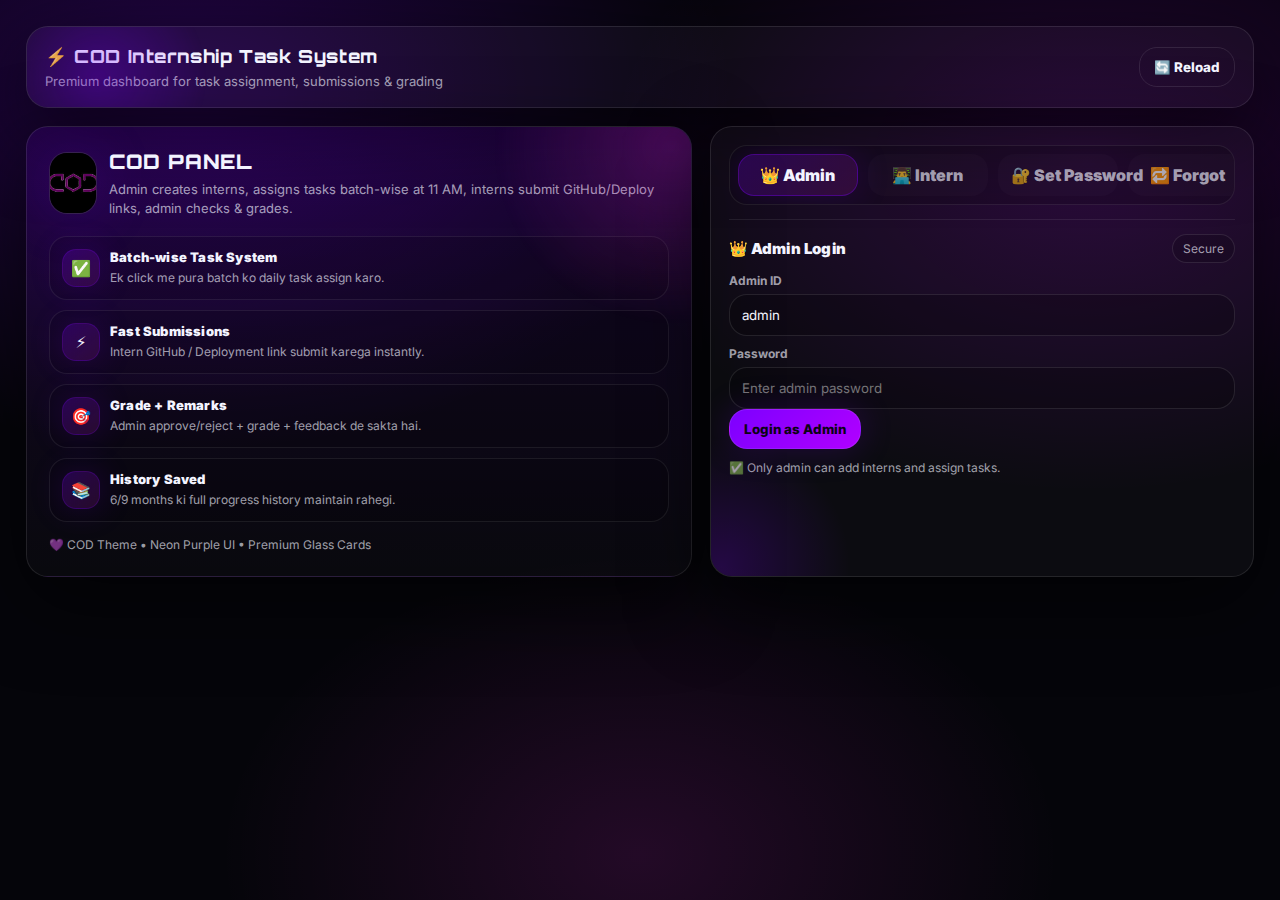
<file: index.html>
<!DOCTYPE html>
<html>
<head>
  <meta charset="UTF-8" />
  <title>COD Internship System - Login</title>
  <link rel="stylesheet" href="style.css" />

  <style>
    /* ✅ Extra Premium Login Layout (Only for index page) */
    .loginGrid{
      display:grid;
      grid-template-columns: 1.1fr 0.9fr;
      gap:18px;
      margin-top:18px;
    }

    .heroCard{
      border:1px solid rgba(255,255,255,0.10);
      border-radius: var(--radius);
      background: linear-gradient(180deg, rgba(124,0,255,0.12), rgba(255,255,255,0.02));
      box-shadow: var(--shadow);
      padding:22px;
      overflow:hidden;
      position:relative;
    }

    .heroCard::after{
      content:"";
      position:absolute;
      right:-160px;top:-160px;
      width:360px;height:360px;
      background: radial-gradient(circle, rgba(255,45,247,0.20), transparent 70%);
      filter: blur(2px);
      pointer-events:none;
    }

    .heroTop{
      display:flex;
      align-items:center;
      gap:12px;
    }

    .heroLogo{
      width:62px;height:62px;
      border-radius:18px;
      border:1px solid rgba(255,255,255,0.12);
      background: rgba(0,0,0,0.18);
      overflow:hidden;
      box-shadow: 0 0 60px rgba(124,0,255,0.20);
      display:flex;
      align-items:center;
      justify-content:center;
    }
    .heroLogo img{
      width:100%;
      height:100%;
      object-fit:cover;
    }

    .heroTitle h1{
      font-family: Orbitron, Inter, Arial;
      font-size:20px;
      letter-spacing:0.8px;
      font-weight:900;
    }
    .heroTitle p{
      color: var(--muted);
      margin-top:6px;
      font-size:13px;
      line-height:1.45;
    }

    .featureList{
      margin-top:18px;
      display:grid;
      gap:10px;
    }

    .featureItem{
      display:flex;
      gap:10px;
      padding:12px 12px;
      border-radius:18px;
      border:1px solid rgba(255,255,255,0.08);
      background: rgba(0,0,0,0.14);
    }

    .iconDot{
      width:38px;height:38px;
      border-radius:14px;
      border:1px solid rgba(124,0,255,0.22);
      background: linear-gradient(135deg, rgba(124,0,255,0.25), rgba(255,45,247,0.12));
      display:flex;
      align-items:center;
      justify-content:center;
      font-weight:900;
      box-shadow: 0 0 35px rgba(124,0,255,0.18);
    }

    .featureItem b{
      display:block;
      font-size:13px;
      font-weight:900;
      letter-spacing:0.2px;
    }
    .featureItem span{
      display:block;
      color:var(--muted);
      font-size:12px;
      margin-top:4px;
      line-height:1.45;
    }

    .loginCard{
      border:1px solid rgba(255,255,255,0.10);
      border-radius: var(--radius);
      background: rgba(255,255,255,0.03);
      box-shadow: var(--shadow);
      padding:18px;
      overflow:hidden;
      position:relative;
    }

    .loginCard::before{
      content:"";
      position:absolute;
      left:-120px;bottom:-120px;
      width:260px;height:260px;
      background: radial-gradient(circle, rgba(124,0,255,0.22), transparent 70%);
      pointer-events:none;
    }

    .tabRow{
      display:flex;
      gap:10px;
      padding:8px;
      border-radius:18px;
      border:1px solid rgba(255,255,255,0.08);
      background: rgba(0,0,0,0.16);
      overflow:auto;
    }
    .tabBtn{
      flex:1;
      min-width:120px;
      padding:10px 12px;
      border-radius:16px;
      cursor:pointer;
      border:1px solid transparent;
      background: rgba(255,255,255,0.02);
      color: var(--muted);
      font-weight:900;
      transition:0.2s;
      text-align:center;
      white-space:nowrap;
    }
    .tabBtn.active{
      color: var(--text);
      border-color: rgba(124,0,255,0.35);
      background: linear-gradient(135deg, rgba(124,0,255,0.25), rgba(255,45,247,0.12));
      box-shadow: 0 0 35px rgba(124,0,255,0.15);
    }

    .tabPanel{
      display:none;
      margin-top:14px;
      padding-top:14px;
      border-top:1px solid rgba(255,255,255,0.08);
    }
    .tabPanel.show{display:block;}

    .formTitle{
      display:flex;
      align-items:center;
      justify-content:space-between;
      gap:10px;
      margin-bottom:10px;
    }
    .formTitle h2{
      font-size:15px;
      font-weight:900;
      letter-spacing:0.2px;
    }
    .formTitle span{
      font-size:12px;
      color:var(--muted);
      border:1px solid rgba(255,255,255,0.10);
      background: rgba(0,0,0,0.14);
      padding:6px 10px;
      border-radius:999px;
    }

    @media(max-width: 1000px){
      .loginGrid{grid-template-columns:1fr;}
    }
  </style>
</head>

<body>
  <div class="container">

    <!-- Topbar -->
    <div class="topbar">
      <div class="titleWrap">
        <h1>⚡ COD Internship Task System</h1>
        <p>Premium dashboard for task assignment, submissions & grading</p>
      </div>

      <div class="actions">
        <button class="btn ghost" onclick="window.location.reload()">🔄 Reload</button>
      </div>
    </div>

    <!-- Premium Login Grid -->
    <div class="loginGrid">

      <!-- Left: Brand / Features -->
      <section class="heroCard">
        <div class="heroTop">
          <div class="heroLogo">
            <img src="logo.png" alt="COD Logo">
          </div>
          <div class="heroTitle">
            <h1>COD PANEL</h1>
            <p>
              Admin creates interns, assigns tasks batch-wise at 11 AM,
              interns submit GitHub/Deploy links, admin checks & grades.
            </p>
          </div>
        </div>

        <div class="featureList">
          <div class="featureItem">
            <div class="iconDot">✅</div>
            <div>
              <b>Batch-wise Task System</b>
              <span>Ek click me pura batch ko daily task assign karo.</span>
            </div>
          </div>

          <div class="featureItem">
            <div class="iconDot">⚡</div>
            <div>
              <b>Fast Submissions</b>
              <span>Intern GitHub / Deployment link submit karega instantly.</span>
            </div>
          </div>

          <div class="featureItem">
            <div class="iconDot">🎯</div>
            <div>
              <b>Grade + Remarks</b>
              <span>Admin approve/reject + grade + feedback de sakta hai.</span>
            </div>
          </div>

          <div class="featureItem">
            <div class="iconDot">📚</div>
            <div>
              <b>History Saved</b>
              <span>6/9 months ki full progress history maintain rahegi.</span>
            </div>
          </div>
        </div>

        <div class="small" style="margin-top:14px;">
          💜 COD Theme • Neon Purple UI • Premium Glass Cards
        </div>
      </section>

      <!-- Right: Tabbed Login -->
      <section class="loginCard">

        <!-- Tabs -->
        <div class="tabRow">
          <div class="tabBtn active" onclick="openTab('adminTab')">👑 Admin</div>
          <div class="tabBtn" onclick="openTab('internTab')">👨‍💻 Intern</div>
          <div class="tabBtn" onclick="openTab('passTab')">🔐 Set Password</div>
          <div class="tabBtn" onclick="openTab('forgotTab')">🔁 Forgot</div>
        </div>

        <!-- Admin Tab -->
        <div id="adminTab" class="tabPanel show">
          <div class="formTitle">
            <h2>👑 Admin Login</h2>
            <span>Secure</span>
          </div>

          <label>Admin ID</label>
          <input id="adminId" placeholder="admin" value="admin" />

          <label>Password</label>
          <input id="adminPass" type="password" placeholder="Enter admin password" />

          <button class="btn primary" onclick="adminLogin()">Login as Admin</button>

          <div class="small">
            ✅ Only admin can add interns and assign tasks.
          </div>
        </div>

        <!-- Intern Tab -->
        <div id="internTab" class="tabPanel">
          <div class="formTitle">
            <h2>👨‍💻 Intern Login</h2>
            <span>Task Submit</span>
          </div>

          <label>Intern ID</label>
          <input id="internId" placeholder="INT0001" />

          <label>Password</label>
          <input id="internPass" type="password" placeholder="Enter password" />

          <button class="btn primary" onclick="internLogin()">Login as Intern</button>

          <div class="small">
            ✅ First time? Password set karna padega.
          </div>
        </div>

        <!-- Set Password Tab -->
        <div id="passTab" class="tabPanel">
          <div class="formTitle">
            <h2>🔐 Set Password</h2>
            <span>1 Time</span>
          </div>

          <label>Intern ID</label>
          <input id="setInternId" placeholder="INT0001" />

          <label>New Password</label>
          <input id="newPass" type="password" placeholder="Create a strong password" />

          <button class="btn" onclick="setPassword()">Set Password</button>

          <div class="small">
            ⚠️ Password ek hi baar set hoga. Dobara set nahi kar paoge.
          </div>
        </div>

        <!-- Forgot Password Tab -->
        <div id="forgotTab" class="tabPanel">
  <div class="formTitle">
    <h2>🔁 Forgot Password</h2>
    <span>OTP 5 min</span>
  </div>

  <label>Intern ID</label>
  <input id="fpInternId" placeholder="INT0001" />

  <button class="btn primary" onclick="requestOTP()">Send OTP</button>

  <div class="small" id="otpTimerText" style="margin-top:10px;"></div>

  <label style="margin-top:12px;">Enter OTP</label>
  <input id="fpOtp" placeholder="6-digit OTP" />

  <label>New Password</label>
  <input id="fpNewPass" type="password" placeholder="New password" />

  <button class="btn" onclick="verifyOTPReset()">Verify OTP & Reset</button>
</div>

 


      </section>
    </div>
  </div>

  <!-- Loader + Toast -->
  <div id="loaderOverlay" class="loaderOverlay">
    <div class="loaderCard">
      <div class="spinner"></div>
      <div id="loaderText">Loading...</div>
    </div>
  </div>
  <div id="toast" class="toast"></div>

  <script src="app.js"></script>

  <script>
    function openTab(tabId){
      // buttons active
      document.querySelectorAll(".tabBtn").forEach(b=>b.classList.remove("active"));
      const btns = document.querySelectorAll(".tabBtn");
      if(tabId==="adminTab") btns[0].classList.add("active");
      if(tabId==="internTab") btns[1].classList.add("active");
      if(tabId==="passTab") btns[2].classList.add("active");

      // panels show/hide
      document.querySelectorAll(".tabPanel").forEach(p=>p.classList.remove("show"));
      document.getElementById(tabId).classList.add("show");
    }

    async function adminLogin(){
      showLoader(true,"Checking Admin...");
      const adminId = document.getElementById("adminId").value.trim();
      const adminPass = document.getElementById("adminPass").value.trim();

      const data = await apiPOST({action:"adminLogin", adminId, adminPass});
      showLoader(false);

      if(data.success){
        saveSession("admin", {adminId, adminPass});
        toast("Admin Login ✅","success");
        setTimeout(()=> window.location.href="admin.html", 600);
      }else{
        toast(data.message,"error");
      }
    }

    async function internLogin(){
      showLoader(true,"Checking Intern...");
      const internId = document.getElementById("internId").value.trim();
      const password = document.getElementById("internPass").value.trim();

      const data = await apiPOST({action:"internLogin", internId, password});
      showLoader(false);

      if(data.success){
        saveSession("intern", data.intern);
        toast("Intern Login ✅","success");
        setTimeout(()=> window.location.href="intern.html", 600);
      }else{
        toast(data.message,"error");
      }
    }

    async function setPassword(){
      showLoader(true,"Setting Password...");
      const internId = document.getElementById("setInternId").value.trim();
      const newPassword = document.getElementById("newPass").value.trim();

      const data = await apiPOST({action:"internSetPassword", internId, newPassword});
      showLoader(false);

      if(data.success){
        toast("Password Set ✅ Now login","success");
        openTab("internTab");
      }else{
        toast(data.message,"error");
      }
    }


    let OTP_TIMER = null;
let OTP_SECONDS = 0;

function startOtpCountdown(minutes){
  OTP_SECONDS = minutes * 60;
  const el = document.getElementById("otpTimerText");

  if(OTP_TIMER) clearInterval(OTP_TIMER);

  OTP_TIMER = setInterval(()=>{
    const m = Math.floor(OTP_SECONDS / 60);
    const s = OTP_SECONDS % 60;

    el.innerHTML = `⏳ OTP valid: <b>${m}:${String(s).padStart(2,'0')}</b>`;

    OTP_SECONDS--;
    if(OTP_SECONDS < 0){
      clearInterval(OTP_TIMER);
      el.innerHTML = `❌ OTP expired. Please resend OTP.`;
    }
  },1000);
}

async function requestOTP(){
  const internId = document.getElementById("fpInternId").value.trim();
  if(!internId){ toast("InternID required ❌","error"); return; }

  showLoader(true,"Sending OTP...");
  const data = await apiGET({action:"requestPasswordOTPGET", internId});

  showLoader(false);

  if(data.success){
    toast("OTP Sent ✅","success");
    startOtpCountdown(data.validMinutes || 5);
  }else{
    toast(data.message,"error");
  }
}

async function verifyOTPReset(){
  const internId = document.getElementById("fpInternId").value.trim();
  const otp = document.getElementById("fpOtp").value.trim();
  const newPassword = document.getElementById("fpNewPass").value.trim();

  if(!internId || !otp || !newPassword){
    toast("Fill all fields ❌","error"); return;
  }

  showLoader(true,"Verifying OTP...");
const data = await apiGET({
  action:"verifyOTPAndResetGET",
  internId,
  otp,
  newPassword
});
  showLoader(false);

  if(data.success){
    toast("Password Reset ✅ Now login","success");
    openTab("internTab");
  }else{
    toast(data.message,"error");
  }
}

(function autoOpenSetPass(){
  const hash = window.location.hash || "";
  if(hash.startsWith("#setpass")){
    const params = new URLSearchParams(hash.split("?")[1] || "");
    const internId = params.get("internId");
    if(internId){
      document.getElementById("setInternId").value = internId;
      openTab("passTab");
      toast("Set your password ✅","success");
    }
  }
})();


  </script>
</body>
</html>
</file>
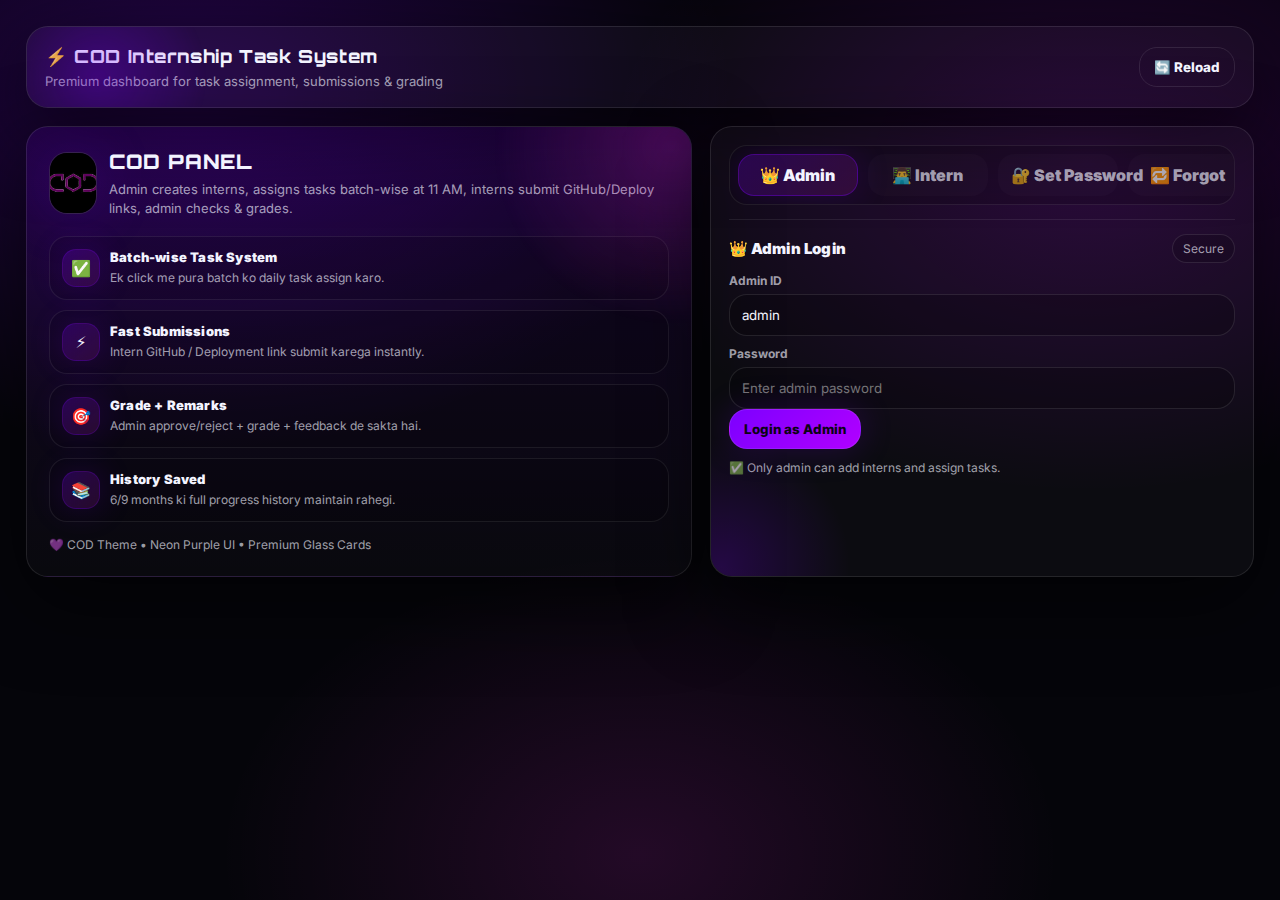
<file: admin.html>
<!DOCTYPE html>
<html>
<head>
  <meta charset="UTF-8" />
  <title>Admin Panel</title>
  <link rel="stylesheet" href="style.css" />

  <style>
    /* ✅ Section Switch */
    .pageSection{ display:none; }
    .pageSection.active{ display:block; }

    /* ✅ small top heading inside each page */
    .pageTop{
      display:flex;
      justify-content:space-between;
      align-items:center;
      gap:12px;
      margin-bottom:14px;
    }
    .pageTop h2{
      font-size:16px;
      font-weight:900;
      letter-spacing:0.4px;
    }
    .pageTop p{
      color:var(--muted);
      font-size:12px;
      margin-top:6px;
      line-height:1.4;
    }

    /* ✅ 3 dot button */
    .dotBtn{
      padding:8px 12px;
      border-radius:14px;
      font-weight:900;
      border:1px solid rgba(255,255,255,0.10);
      background: rgba(255,255,255,0.03);
      color: var(--text);
      cursor:pointer;
    }
    .dotBtn:hover{
      background: rgba(255,255,255,0.06);
      box-shadow: 0 0 25px rgba(124,0,255,0.12);
      transform: translateY(-1px);
      transition:0.2s;
    }

    /* ✅ Modal */
    .modalOverlay{
      position:fixed;
      inset:0;
      background: rgba(0,0,0,0.65);
      display:none;
      align-items:center;
      justify-content:center;
      z-index:9999;
      padding:16px;
    }
    .modalOverlay.show{ display:flex; }
    .modalCard{
      width:min(1150px, 96vw);
      max-height: 90vh;
      overflow:auto;
      border-radius: 22px;
      border:1px solid rgba(124,0,255,0.25);
      background: rgba(10,8,18,0.96);
      box-shadow: var(--shadow);
      padding:16px;
    }
  </style>
</head>

<body>
  <div class="container">
    <div class="appShell">

      <!-- ✅ SIDEBAR -->
      <aside class="sidebar">

        <div class="sideTop">
          <div class="brandBox">
            <div class="brandLogo">
              <img src="logo.png" alt="COD Logo">
            </div>
            <div class="brandText">
              <h3>COD PANEL</h3>
              <p>Admin Control</p>
            </div>
          </div>

          <div class="rolePill" id="adminPill">Admin</div>
        </div>

        <!-- ✅ MENU -->
        <div class="nav" id="adminNav">
          <a class="active" href="javascript:void(0)" onclick="switchPage('studentsPage', this)">👨‍🎓 Students</a>
          <a href="javascript:void(0)" onclick="switchPage('batchPage', this)">🧩 Batch + Intern Create</a>
          <a href="javascript:void(0)" onclick="switchPage('assignPage', this)">📌 Assign Task</a>
          <a href="javascript:void(0)" onclick="switchPage('subsPage', this)">✅ Submissions</a>
          <a href="javascript:void(0)" onclick="switchPage('incompletePage', this)">⚠️ Incomplete</a>

        </div>

        <div class="sideFooter">
          ✅ Max 20 interns per batch<br/>
          ✅ Batch + Individual task<br/>
          ✅ Grade + remarks<br/>
          ✅ Full tracking
        </div>

      </aside>

      <!-- ✅ MAIN -->
      <main class="main">

        <!-- ✅ TOPBAR (Always visible) -->
        <div class="topbar">
          <div class="titleWrap">
            <h1>👑 Admin Dashboard</h1>
            <p>Single Page Panel • Switch sections from left sidebar</p>
          </div>

          <div class="actions">
            <button class="btn ghost" onclick="init()">🔄 Refresh</button>
            <button class="btn danger" onclick="logout()">Logout</button>
          </div>
        </div>

        <!-- ✅ PAGE 1: STUDENTS -->
        <section class="card pageSection active" id="studentsPage">
          <div class="pageTop">
            <div>
              <h2>👨‍🎓 All Students List</h2>
              <p>Batch-wise filter + A-Z sorting + 3 dot details view</p>
            </div>

            <div style="display:flex;gap:10px;flex-wrap:wrap;">
              <button class="btn" onclick="loadInterns()">Load</button>
            </div>
          </div>

          <div class="row2">
            <div>
              <label>Batch Filter</label>
              <select id="filterBatch"></select>
            </div>
            <div>
              <label>Sort</label>
              <select id="sortType">
                <option value="">Default</option>
                <option value="A-Z">A-Z</option>
              </select>
            </div>
          </div>

          <div class="tableWrap" style="margin-top:12px;">
            <table>
              <thead>
                <tr>
                  <th>InternID</th>
                  <th>Name</th>
                  <th>Email</th>
                  <th>Batch</th>
                  <th>Duration</th>
                  <th>Action</th>
                </tr>
              </thead>
              <tbody id="internTable"></tbody>
            </table>
          </div>

          <div class="small">✅ “⋮” click → full intern overview (history + submissions + streak)</div>
        </section>

        <!-- ✅ PAGE 2: BATCH + INTERN CREATE -->
        <section class="card pageSection" id="batchPage">
          <div class="pageTop">
            <div>
              <h2>🧩 Batch + Intern Create</h2>
              <p>Batch mandatory • 1 batch me max 20 interns</p>
            </div>
          </div>

          <div class="grid2">

            <!-- Create Batch -->
            <div class="card">
              <div class="cardHead">
                <div>
                  <h2>🧩 Create Batch</h2>
                  <span>Auto BatchID generate</span>
                </div>
              </div>

              <label>Batch Name</label>
              <input id="batchName" placeholder="BATCH-1 / JAN-2026" />

              <button class="btn primary" onclick="createBatch()">Create Batch</button>
              <div class="small" id="batchMsg"></div>
            </div>

            <!-- Create Intern -->
            <div class="card">
              <div class="cardHead">
                <div>
                  <h2>➕ Create Intern</h2>
                  <span>InternID auto-generate</span>
                </div>
              </div>

              <label>Name</label>
              <input id="inName" placeholder="Intern Name" />

              <label>Email</label>
              <input id="inEmail" placeholder="intern@gmail.com" />

              <label>Select Batch</label>
              <select id="inBatch"></select>

              <label>Duration</label>
              <select id="inDuration">
                <option>6 Months</option>
                <option>9 Months</option>
              </select>

              <button class="btn primary" onclick="createIntern()">Create Intern</button>
              <div class="small" id="createdInternText"></div>

              <div class="small">
                ✅ Intern ko bolo: Index page me password set kare.
              </div>
            </div>

          </div>
        </section>

        <!-- ✅ PAGE 3: ASSIGN TASK -->
        <section class="card pageSection" id="assignPage">
          <div class="pageTop">
            <div>
              <h2>📌 Assign Task</h2>
              <p>Option 1: Batch-wise • Option 2: Individual Task</p>
            </div>
          </div>

          <label>Date</label>
          <input id="taskDate" type="date" />

          <label>Task Title</label>
          <input id="taskTitle" placeholder="Day X: Task name" />

          <label>Description</label>
          <textarea id="taskDesc" placeholder="Write full task details..."></textarea>

          <div class="row2">

            <div>
              <label>Assign Batch-wise</label>
              <select id="assignBatch"></select>
              <button class="btn primary" onclick="assignBatchTask()">Assign Batch Task</button>
            </div>

            <div>
              <label>Assign Individual Intern</label>
              <input id="assignInternId" placeholder="INT0001" />
              <button class="btn" onclick="assignIndividualTask()">Assign Individual Task</button>
            </div>

          </div>

          <div class="small">
            ✅ Individual task assign hote hi intern side “Today’s Task” me show hoga.
          </div>
        </section>

        <!-- ✅ PAGE 4: SUBMISSIONS -->
        <section class="card pageSection" id="subsPage">
          <div class="pageTop">
            <div>
              <h2>✅ Submissions</h2>
              <p>Pending submissions check + grade assign</p>
            </div>

            <button class="btn" onclick="loadSubmissions()">🔄 Refresh</button>
          </div>

          <div class="tableWrap">
            <table>
              <thead>
                <tr>
                  <th>SubmissionID</th>
                  <th>TaskID</th>
                  <th>InternID</th>
                  <th>Link</th>
                  <th>Details</th>
                  <th>SubmittedAt</th>
                  <th>Grade</th>
                  <th>Remarks</th>
                  <th>Action</th>
                </tr>
              </thead>
              <tbody id="subsTable"></tbody>
            </table>
          </div>

          <div class="small">✅ Approve/Reject ke baad intern history update ho jayegi.</div>
        </section>

        <!-- ✅ PAGE: INCOMPLETE STUDENTS -->
<section class="card pageSection" id="incompletePage">
  <div class="pageTop">
    <div>
      <h2>⚠️ Incomplete Students</h2>
      <p>Jinhone aaj ka task submit nahi kiya</p>
    </div>
    <button class="btn" onclick="loadIncomplete()">🔄 Refresh</button>
  </div>

  <label>Date</label>
  <input id="incompleteDate" type="date" />

  <button class="btn primary" onclick="loadIncomplete()">Load Incomplete</button>

  <div class="tableWrap" style="margin-top:12px;">
    <table>
      <thead>
        <tr>
          <th>InternID</th>
          <th>Name</th>
          <th>Email</th>
          <th>Batch</th>
          <th>Pending</th>
          <th>Message</th>
        </tr>
      </thead>
      <tbody id="incompleteTable"></tbody>
    </table>
  </div>

  <div class="small">
    ✅ Message 48 hours me auto delete ho jayega.
  </div>
</section>


<!-- ✅ CHAT MODAL (Admin ↔ Intern) -->
<div id="chatModal" class="modalOverlay">
  <div class="modalCard">
    <div style="display:flex;justify-content:space-between;align-items:center;gap:10px;">
      <div>
        <div style="font-family:Orbitron,Inter;font-size:16px;font-weight:900;">💬 Chat</div>
        <div style="color:var(--muted);font-size:12px;margin-top:6px;" id="chatMeta">Loading...</div>
      </div>
      <div style="display:flex;gap:10px;flex-wrap:wrap;">
        <button class="btn" onclick="adminClearChat()">🧹 Clear Chat</button>
        <button class="btn danger" onclick="closeChat()">Close</button>
      </div>
    </div>

    <div class="tableWrap" style="margin-top:14px;">
      <table>
        <thead>
          <tr>
            <th>Sender</th>
            <th>Message</th>
            <th>Time</th>
          </tr>
        </thead>
        <tbody id="chatTable"></tbody>
      </table>
    </div>

    <label style="margin-top:12px;">Send Message</label>
    <input id="chatMsg" placeholder="Write message..." />
    <button class="btn primary" onclick="adminSendMsg()">Send</button>
  </div>
</div>



      </main>
    </div>
  </div>

  <!-- ✅ INTERN OVERVIEW MODAL -->
  <div id="internModal" class="modalOverlay">
    <div class="modalCard">
      <div style="display:flex;justify-content:space-between;align-items:center;gap:10px;">
        <div>
          <div style="font-family:Orbitron,Inter;font-size:16px;font-weight:900;">
            👨‍🎓 Intern Overview
          </div>
          <div style="color:var(--muted);font-size:12px;margin-top:6px;" id="modalMeta">
            Loading...
          </div>
        </div>

        <button class="btn danger" onclick="closeInternModal()">Close</button>
      </div>

      <div style="margin-top:14px;border-top:1px solid rgba(255,255,255,0.10);padding-top:14px;">
        <div class="kpis" style="grid-template-columns:repeat(4,1fr);">
          <div class="kpi"><b id="mStreak">0</b><small>Streak</small></div>
          <div class="kpi"><b id="mTotalSub">0</b><small>Total Submissions</small></div>
          <div class="kpi"><b id="mPending">0</b><small>Pending</small></div>
          <div class="kpi"><b id="mApproved">0</b><small>Approved</small></div>
        </div>

        <div style="margin-top:14px;" class="tableWrap">
          <table>
            <thead>
              <tr>
                <th>Date</th>
                <th>Task</th>
                <th>Status</th>
                <th>Grade</th>
                <th>Submission</th>
              </tr>
            </thead>
            <tbody id="modalHistory"></tbody>
          </table>
        </div>
      </div>

    </div>
  </div>

  <!-- Loader + Toast -->
  <div id="loaderOverlay" class="loaderOverlay">
    <div class="loaderCard">
      <div class="spinner"></div>
      <div id="loaderText">Loading...</div>
    </div>
  </div>
  <div id="toast" class="toast"></div>

  <script src="app.js"></script>

  <script>

const visitedAdminPages = {
  studentsPage: false,
  batchPage: false,
  assignPage: false,
  subsPage: false,
  incompletePage: false
};


    const admin = getSession("admin");
    if(!admin) window.location.href="index.html";

    // ✅ Default date
    document.getElementById("taskDate").value = new Date().toISOString().slice(0,10);

    // ✅ Switch Page Function
   async function switchPage(pageId, navEl){
  document.querySelectorAll(".pageSection").forEach(s=>s.classList.remove("active"));
  document.getElementById(pageId).classList.add("active");

  document.querySelectorAll("#adminNav a").forEach(a=>a.classList.remove("active"));
  navEl.classList.add("active");

  // ✅ FIRST VISIT = loader ON, next = silent
  const firstTime = !visitedAdminPages[pageId];
  visitedAdminPages[pageId] = true;

  // ✅ Load data based on section
  if(pageId === "studentsPage") await loadInterns(!firstTime);
  if(pageId === "subsPage") await loadSubmissions(!firstTime);
  if(pageId === "incompletePage") await loadIncomplete(!firstTime);

  // ✅ Batch page (optional)
  if(pageId === "batchPage") await loadBatches(!firstTime);

  // ✅ Assign page (optional - only batches reload)
  if(pageId === "assignPage") await loadBatches(!firstTime);
}


    // ✅ Init
    async function init(){
      await loadBatches();
      await loadInterns();
      await loadSubmissions();
    }

    async function loadBatches(silent=false){
      showLoader(true,"Loading Batches...", silent);
      const data = await apiGET({
        action:"getBatches",
        adminId: admin.adminId,
        adminPass: admin.adminPass
      });
      showLoader(false,"", silent);

      if(!data.success){ toast(data.message,"error"); return; }

      const list = data.batches || [];

      document.getElementById("filterBatch").innerHTML =
        `<option value="">All</option>` +
        list.map(b=>`<option value="${b.BatchID}">${b.BatchName} (${b.BatchID})</option>`).join("");

      document.getElementById("inBatch").innerHTML =
        list.map(b=>`<option value="${b.BatchID}">${b.BatchName} (${b.BatchID})</option>`).join("");

      document.getElementById("assignBatch").innerHTML =
        list.map(b=>`<option value="${b.BatchID}">${b.BatchName} (${b.BatchID})</option>`).join("");
    }

    async function createBatch(){
      showLoader(true,"Creating Batch...");
      const batchName = document.getElementById("batchName").value.trim();

      const data = await apiPOST({
        action:"adminCreateBatch",
        adminId: admin.adminId,
        adminPass: admin.adminPass,
        batchName
      });
      showLoader(false);

      if(data.success){
        toast("Batch Created ✅","success");
        document.getElementById("batchMsg").innerHTML = `✅ Created: <b>${data.batchName}</b> (${data.batchId})`;
        document.getElementById("batchName").value="";
        loadBatches();
      }else toast(data.message,"error");
    }

    async function createIntern(){
      showLoader(true,"Creating Intern...");
      const name = document.getElementById("inName").value.trim();
      const email = document.getElementById("inEmail").value.trim();
      const batchId = document.getElementById("inBatch").value;
      const duration = document.getElementById("inDuration").value;

      const data = await apiGET({
  action:"adminCreateInternGET",
  adminId: admin.adminId,
  adminPass: admin.adminPass,
  name, email, batchId, duration
});

      showLoader(false);

      if(data.success){
        toast("Intern Created ✅","success");
        document.getElementById("createdInternText").innerHTML =
          `✅ InternID: <b>${data.internId}</b> | Batch: <b>${data.batchName}</b>`;
        loadInterns();
      }else toast(data.message,"error");
    }



    async function assignBatchTask(){
      showLoader(true,"Assigning Batch Task...");
      const date = document.getElementById("taskDate").value;
      const batchId = document.getElementById("assignBatch").value;
      const title = document.getElementById("taskTitle").value.trim();
      const description = document.getElementById("taskDesc").value.trim();

      const data = await apiPOST({
        action:"adminAssignBatchTask",
        adminId: admin.adminId,
        adminPass: admin.adminPass,
        date, batchId, title, description
      });
      showLoader(false);

      if(data.success) toast("Batch Task Assigned ✅","success");
      else toast(data.message,"error");
    }

    async function assignIndividualTask(){
      showLoader(true,"Assigning Individual Task...");
      const date = document.getElementById("taskDate").value;
      const internId = document.getElementById("assignInternId").value.trim();
      const title = document.getElementById("taskTitle").value.trim();
      const description = document.getElementById("taskDesc").value.trim();

      const data = await apiPOST({
        action:"adminAssignIndividualTask",
        adminId: admin.adminId,
        adminPass: admin.adminPass,
        date, internId, title, description
      });
      showLoader(false);

      if(data.success) toast("Individual Task Assigned ✅","success");
      else toast(data.message,"error");
    }

    async function loadSubmissions(silent=false){
      showLoader(true,"Loading Submissions...", silent);
      const data = await apiGET({
        action:"getPendingSubmissions",
        adminId: admin.adminId,
        adminPass: admin.adminPass
      });
      showLoader(false,"", silent);
      if(!data.success){ toast(data.message,"error"); return; }

      const tb = document.getElementById("subsTable");
      tb.innerHTML = "";

      if((data.submissions||[]).length===0){
        tb.innerHTML = `<tr><td colspan="9">No pending submissions ✅</td></tr>`;
        return;
      }

      data.submissions.forEach(s=>{
        tb.innerHTML += `
          <tr>
            <td>${s.SubmissionID}</td>
            <td>${s.AssignedTaskID}</td>
            <td><b>${s.InternID}</b></td>
            <td><a href="${s.Link}" target="_blank" style="color:var(--p3);font-weight:900;">Open</a></td>
            <td>${s.Details || "-"}</td>
            <td>${s.SubmittedAt}</td>
            <td><input id="g_${s.SubmissionID}" placeholder="A / 10"/></td>
            <td><input id="r_${s.SubmissionID}" placeholder="remarks"/></td>
            <td style="display:flex;gap:8px;flex-wrap:wrap;">
              <button class="btn primary" onclick="grade('${s.SubmissionID}','Approved')">Approve</button>
              <button class="btn danger" onclick="grade('${s.SubmissionID}','Rejected')">Reject</button>
            </td>
          </tr>
        `;
      });
    }

    async function grade(submissionId, finalStatus){
      showLoader(true,"Saving Grade...");
      const grade = document.getElementById("g_"+submissionId).value.trim();
      const remarks = document.getElementById("r_"+submissionId).value.trim();

      const data = await apiPOST({
        action:"adminGradeSubmission",
        adminId: admin.adminId,
        adminPass: admin.adminPass,
        submissionId,
        finalStatus,
        grade,
        remarks
      });
      showLoader(false);

      if(data.success){
        toast("Graded ✅","success");
        loadSubmissions();
      }else toast(data.message,"error");
    }

    // ✅ Intern Overview Modal (Requires backend GET adminInternOverview)
    function closeInternModal(){
      document.getElementById("internModal").classList.remove("show");
    }

    async function openInternOverview(internId){
      document.getElementById("internModal").classList.add("show");
      document.getElementById("modalMeta").innerText = "Loading intern data...";
      document.getElementById("modalHistory").innerHTML = `<tr><td colspan="5">Loading...</td></tr>`;

      const data = await apiGET({
        action:"adminInternOverview",
        adminId: admin.adminId,
        adminPass: admin.adminPass,
        internId
      });

      if(!data.success){
        toast(data.message,"error");
        closeInternModal();
        return;
      }

      const I = data.intern;
      document.getElementById("modalMeta").innerText =
        `ID: ${I.InternID} | Name: ${I.Name} | Email: ${I.Email} | Batch: ${I.BatchName} | Duration: ${I.Duration}`;

      document.getElementById("mStreak").innerText = data.streak || 0;
      document.getElementById("mTotalSub").innerText = data.submissions.total || 0;
      document.getElementById("mPending").innerText = data.submissions.pending.length || 0;
      document.getElementById("mApproved").innerText = data.submissions.approved.length || 0;

      const tb = document.getElementById("modalHistory");
      tb.innerHTML = "";

      const history = (data.history || []).slice(0, 50);

      if(history.length === 0){
        tb.innerHTML = `<tr><td colspan="5">No history found ✅</td></tr>`;
        return;
      }

      history.forEach(h=>{
        const subLink = h.SubmissionLink
          ? `<a href="${h.SubmissionLink}" target="_blank" style="color:var(--p3);font-weight:900;">Open</a>`
          : "-";

        tb.innerHTML += `
          <tr>
            <td>${h.Date}</td>
            <td>
              <b>${h.Title}</b><br/>
              <span style="color:var(--muted);font-size:12px;">${h.Description || ""}</span>
            </td>
            <td>${h.Status || "-"}</td>
            <td><b>${h.Grade || "Not Seen"}</b></td>
            <td>${subLink}</td>
          </tr>
        `;
      });
    }

    // ✅ default date for incomplete
document.getElementById("incompleteDate").value = new Date().toISOString().slice(0,10);

async function loadIncomplete(silent=false){
  showLoader(true,"Loading Incomplete...", silent);
  const date = document.getElementById("incompleteDate").value;

  const data = await apiGET({
    action:"getIncompleteStudents",
    adminId: admin.adminId,
    adminPass: admin.adminPass,
    date
  });

   showLoader(false,"", silent);
   
  if(!data.success){ toast(data.message,"error"); return; }

  const tb = document.getElementById("incompleteTable");
  tb.innerHTML = "";

  if((data.students||[]).length===0){
    tb.innerHTML = `<tr><td colspan="6">✅ No incomplete students today</td></tr>`;
    return;
  }

  data.students.forEach(s=>{
    tb.innerHTML += `
      <tr>
        <td><b>${s.InternID}</b></td>
        <td>${s.Name}</td>
        <td>${s.Email}</td>
        <td>${s.BatchName}</td>
        <td><b>${s.PendingTasks}</b></td>
        <td>
          <button class="btn" onclick="openChat('${s.InternID}','${s.Name}')">💬 Message</button>
        </td>
      </tr>
    `;
  });
}

// ✅ Chat state
let CURRENT_CHAT_INTERN = "";

function closeChat(){
  document.getElementById("chatModal").classList.remove("show");
  CURRENT_CHAT_INTERN = "";
}

async function openChat(internId, name){
  CURRENT_CHAT_INTERN = internId;
  document.getElementById("chatModal").classList.add("show");
  document.getElementById("chatMeta").innerText = `Intern: ${name} (${internId}) | Auto delete in 48h`;
  await loadChatMessages();
}

async function loadChatMessages(silent=false){
  const data = await apiGET({
    action:"getChat",
    adminId: admin.adminId,
    adminPass: admin.adminPass,
    internId: CURRENT_CHAT_INTERN
  });

  const tb = document.getElementById("chatTable");
  tb.innerHTML = "";

  if(!data.success){
    tb.innerHTML = `<tr><td colspan="3">${data.message}</td></tr>`;
    return;
  }

  if((data.messages||[]).length===0){
    tb.innerHTML = `<tr><td colspan="3">No messages ✅</td></tr>`;
    return;
  }

  data.messages.forEach(m=>{
    tb.innerHTML += `
      <tr>
        <td><b>${m.Sender}</b></td>
        <td>${m.Message}</td>
        <td>${m.CreatedAt}</td>
      </tr>
    `;
  });
}

async function adminSendMsg(){
  const message = document.getElementById("chatMsg").value.trim();
  if(!message){ toast("Message empty ❌","error"); return; }

  showLoader(true,"Sending message...");  // ✅ manual => loader ON

  const data = await apiGET({
    action:"sendMessageGET",
    adminId: admin.adminId,
    adminPass: admin.adminPass,
    internId: CURRENT_CHAT_INTERN,
    sender:"Admin",
    message
  });

  showLoader(false); // ✅ loader OFF

  if(data.success){
    toast("Sent ✅","success");
    document.getElementById("chatMsg").value = "";
    loadChatMessages(true); // ✅ reload silently
  }else{
    toast(data.message,"error");
  }
}


async function adminClearChat(){
  showLoader(true,"Clearing Chat...");
  const data = await apiGET({
    action:"clearChatGET",
    adminId: admin.adminId,
    adminPass: admin.adminPass,
    internId: CURRENT_CHAT_INTERN,
    by:"Admin"
  });
  showLoader(false);

  if(data.success){
    toast("Chat cleared ✅","success");
    loadChatMessages();
  }else toast(data.message,"error");
}


let AUTO_REFRESH_TIMER = null;

function startAutoRefreshAdmin(){
  if(AUTO_REFRESH_TIMER) clearInterval(AUTO_REFRESH_TIMER);

  AUTO_REFRESH_TIMER = setInterval(async ()=>{
    if(document.hidden) return;

    const activePage = document.querySelector(".pageSection.active")?.id || "";

    if(activePage === "studentsPage") await loadInterns(true);
    if(activePage === "subsPage") await loadSubmissions(true);
    if(activePage === "incompletePage") await loadIncomplete(true);

    if(document.getElementById("chatModal")?.classList.contains("show")){
      await loadChatMessages(true);
    }

  }, 4000); // ✅ 4 sec smooth
}

async function loadInterns(silent=false){
  showLoader(true,"Loading Students...", silent);

  const batchId = document.getElementById("filterBatch").value;
  const sort = document.getElementById("sortType").value;

  const data = await apiGET({
    action:"getInternsList",
    adminId: admin.adminId,
    adminPass: admin.adminPass,
    batchId,
    sort
  });

  showLoader(false,"", silent);

  if(!data.success){
    if(!silent) toast(data.message,"error");
    return;
  }

  const tb = document.getElementById("internTable");
  tb.innerHTML = "";

  if((data.interns||[]).length===0){
    tb.innerHTML = `<tr><td colspan="6">No interns found ✅</td></tr>`;
    return;
  }

  data.interns.forEach(i=>{
    tb.innerHTML += `
      <tr>
        <td><b>${i.InternID}</b></td>
        <td>${i.Name}</td>
        <td>${i.Email}</td>
        <td>${i.BatchName}</td>
        <td>${i.Duration}</td>
        <td><button class="dotBtn" onclick="openInternOverview('${i.InternID}')">⋮</button></td>
      </tr>
    `;
  });
}




    init();
    startAutoRefreshAdmin();

  </script>
</body>
</html>
</file>
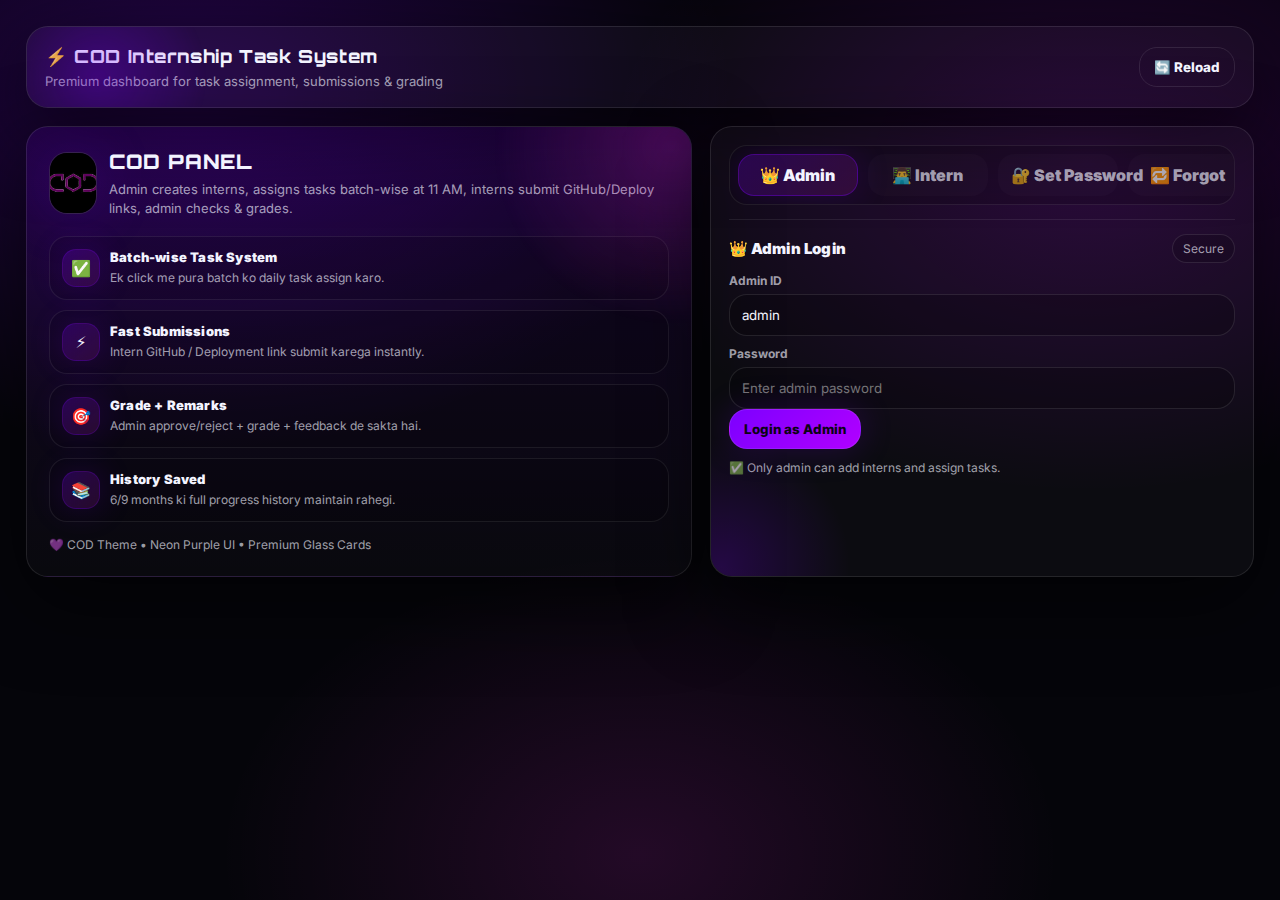
<file: Intern.html>
<!DOCTYPE html>
<html>
<head>
  <meta charset="UTF-8" />
  <title>Intern Panel</title>
  <link rel="stylesheet" href="style.css" />
  <style>
    .miniGrid{display:grid;grid-template-columns:1fr 1fr;gap:18px;}
    .progressBar{
      width:100%;height:14px;border-radius:999px;
      background: rgba(255,255,255,0.08);
      overflow:hidden;border:1px solid rgba(255,255,255,0.10);
    }
    .progressFill{
      height:100%;
      width:0%;
      background: linear-gradient(135deg, var(--p1), var(--p3));
      box-shadow: 0 0 25px rgba(124,0,255,0.25);
      transition: 0.4s;
    }
    @media(max-width:1000px){ .miniGrid{grid-template-columns:1fr;} }
  </style>
</head>

<body>
  <div class="container">
    <div class="appShell">

      <aside class="sidebar">
        <div class="sideTop">
          <div class="brandBox">
            <div class="brandLogo"><img src="logo.png" alt="COD Logo"></div>
            <div class="brandText">
              <h3>COD PANEL</h3>
              <p>Intern Dashboard</p>
            </div>
          </div>
          <div class="rolePill" id="internPill">INT</div>
        </div>

        <div class="nav">
          <a class="active" href="#today">1) 📌 Today</a>
          <a href="#history">2) 📚 History</a>
          <a href="#submit">3) 📤 Submit Task</a>
          <a href="#progress">4) 📊 Progress</a>
          <a href="#streak">5) 🔥 Streak</a>
          <a href="#profile">6) 👤 Profile</a>
        </div>

        <div class="sideFooter">
          ✅ Submit link daily<br/>
          ✅ Grade by admin<br/>
          ✅ History safe
        </div>
      </aside>

      <main class="main">

        <div class="topbar">
          <div class="titleWrap">
            <h1>👨‍💻 Intern Panel</h1>
            <p id="internInfo">Loading...</p>
          </div>
          <div class="actions">
            <button class="btn ghost" onclick="init()">🔄 Refresh</button>
            <button class="btn danger" onclick="logout()">Logout</button>
          </div>
        </div>

        <!-- 1) TODAY -->
        <section class="card" id="today">
          <div class="cardHead">
            <div>
              <h2>1) 📌 Today’s Task</h2>
              <span id="todayMeta">Loading...</span>
            </div>
          </div>

          <div class="tableWrap">
            <table>
              <thead>
                <tr>
                  <th>TaskID</th>
                  <th>Title</th>
                  <th>Status</th>
                </tr>
              </thead>
              <tbody id="todayTable"></tbody>
            </table>
          </div>
        </section>

        <!-- 2) HISTORY -->
        <section class="card" id="history">
          <div class="cardHead">
            <div>
              <h2>2) 📚 Task History</h2>
              <span>Pending / Completed + Grade</span>
            </div>
          </div>

          <div class="tableWrap">
            <table>
              <thead>
                <tr>
                  <th>Date</th>
                  <th>Title</th>
                  <th>Status</th>
                  <th>Grade</th>
                </tr>
              </thead>
              <tbody id="historyTable"></tbody>
            </table>
          </div>

          <div class="small">✅ If grade not assigned → “Not Seen” show hoga.</div>
        </section>

        <!-- 3) SUBMIT TASK -->
        <section class="card" id="submit">
          <div class="cardHead">
            <div>
              <h2>3) 📤 Submit Task</h2>
              <span>Task auto select</span>
            </div>
          </div>

          <label>Select Today Task</label>
          <select id="submitTaskSelect"></select>

          <label>Submission Link (GitHub / Deploy)</label>
          <input id="submitLink" placeholder="https://github.com/..." />

          <label>Details (optional)</label>
          <textarea id="submitDetails" placeholder="What you did today..."></textarea>

          <button class="btn primary" onclick="submitTask()">Submit</button>

          <div class="small">
            ✅ Submit ke baad 5 minutes ke andar edit allowed (same task).
          </div>

          <label style="margin-top:14px;">Edit Submitted Task (within 5 mins)</label>
          <input id="editSubmissionId" placeholder="SubmissionID (example: SUB0001)" />
          <button class="btn" onclick="editSubmission()">Edit Submission</button>
        </section>

        <!-- 4) PROGRESS -->
        <section class="card" id="progress">
          <div class="cardHead">
            <div>
              <h2>4) 📊 Progress</h2>
              <span>Grades based</span>
            </div>
          </div>

          <div class="miniGrid">
            <div>
              <div class="small">Overall Score</div>
              <h2 style="margin-top:8px;"><span id="progressPercent">0</span>%</h2>
              <div class="progressBar" style="margin-top:10px;">
                <div class="progressFill" id="progressFill"></div>
              </div>
            </div>

            <div>
              <div class="small">How it works</div>
              <div class="small" style="margin-top:10px;">
                ✅ A+ = 100%<br/>
                ✅ A = 90%<br/>
                ✅ B = 75%<br/>
                ✅ C = 55%<br/>
                ✅ 0-10 = x10 score
              </div>
            </div>
          </div>
        </section>

        <!-- 5) STREAK -->
        <section class="card" id="streak">
          <div class="cardHead">
            <div>
              <h2>5) 🔥 Streak</h2>
              <span>Continuous submissions</span>
            </div>
          </div>

          <h2 style="margin-top:4px;">🔥 <span id="streakCount">0</span> days</h2>
          <div class="small">✅ Streak = daily submission continue.</div>
        </section>

        <!-- 6) PROFILE -->
        <section class="card" id="profile">
          <div class="cardHead">
            <div>
              <h2>6) 👤 Profile</h2>
              <span>Change Password</span>
            </div>
          </div>

          <label>Old Password</label>
          <input id="oldPass" type="password" placeholder="Old password" />

          <label>New Password</label>
          <input id="newPass" type="password" placeholder="New password" />

          <button class="btn primary" onclick="changePassword()">Change Password</button>
        </section>

      </main>
    </div>
  </div>

  <!-- Loader + Toast -->
  <div id="loaderOverlay" class="loaderOverlay">
    <div class="loaderCard">
      <div class="spinner"></div>
      <div id="loaderText">Loading...</div>
    </div>
  </div>
  <div id="toast" class="toast"></div>

  <script src="app.js"></script>
  <script>
    const intern = getSession("intern");
    if(!intern) window.location.href="index.html";

    document.getElementById("internPill").innerText = intern.InternID;
    document.getElementById("internInfo").innerText =
      `Welcome, ${intern.Name} • Batch: ${intern.Batch} • Duration: ${intern.Duration}`;

    function pill(status){
      const s = (status||"").toLowerCase();
      if(s.includes("approved")) return `<span class="pill ok">${status}</span>`;
      if(s.includes("rejected")) return `<span class="pill bad">${status}</span>`;
      if(s.includes("submitted") || s.includes("pending")) return `<span class="pill warn">${status}</span>`;
      return `<span class="pill">${status||"-"}</span>`;
    }

    async function loadToday(){
      showLoader(true,"Loading Today...");
      const data = await apiGET({action:"getInternToday", internId: intern.InternID});
      showLoader(false);

      if(!data.success){ toast(data.message,"error"); return; }

      document.getElementById("todayMeta").innerText = `Date: ${data.today}`;

      const tb = document.getElementById("todayTable");
      tb.innerHTML = "";

      if(data.tasks.length===0){
        tb.innerHTML = `<tr><td colspan="3">No task assigned today ✅</td></tr>`;
      }else{
        data.tasks.forEach(t=>{
          tb.innerHTML += `
            <tr>
              <td><b>${t.AssignedTaskID}</b></td>
              <td>${t.Title}<br/><span style="color:var(--muted);font-size:12px;">${t.Description}</span></td>
              <td>${pill(t.Status)}</td>
            </tr>
          `;
        });
      }

      // Submit dropdown
      const sel = document.getElementById("submitTaskSelect");
      if(data.tasks.length===0){
        sel.innerHTML = `<option value="">No task today</option>`;
      }else{
        sel.innerHTML = data.tasks.map(t=>`<option value="${t.AssignedTaskID}">${t.Title} (${t.AssignedTaskID})</option>`).join("");
      }
    }

    async function loadHistory(){
      showLoader(true,"Loading History...");
      const data = await apiGET({action:"getInternHistory", internId: intern.InternID});
      showLoader(false);

      if(!data.success){ toast(data.message,"error"); return; }

      const tb = document.getElementById("historyTable");
      tb.innerHTML = "";

      if(data.history.length===0){
        tb.innerHTML = `<tr><td colspan="4">No history ✅</td></tr>`;
        return;
      }

      data.history.slice(0,50).forEach(h=>{
        tb.innerHTML += `
          <tr>
            <td>${h.Date}</td>
            <td>${h.Title}</td>
            <td>${pill(h.Status)}</td>
            <td><b>${h.Grade || "Not Seen"}</b></td>
          </tr>
        `;
      });
    }

    async function submitTask(){
      const assignedTaskId = document.getElementById("submitTaskSelect").value;
      const link = document.getElementById("submitLink").value.trim();
      const details = document.getElementById("submitDetails").value.trim();

      if(!assignedTaskId){ toast("Select task first ❌","error"); return; }
      if(!link){ toast("Submission link required ❌","error"); return; }

      showLoader(true,"Submitting...");
      const data = await apiPOST({
        action:"internSubmitTask",
        internId: intern.InternID,
        assignedTaskId,
        link,
        details
      });
      showLoader(false);

      if(data.success){
        toast("Submitted ✅","success");
        document.getElementById("editSubmissionId").value = data.submissionId;
        loadToday();
        loadHistory();
        loadProgress();
        loadStreak();
      }else toast(data.message,"error");
    }

    async function editSubmission(){
      const submissionId = document.getElementById("editSubmissionId").value.trim();
      const link = document.getElementById("submitLink").value.trim();
      const details = document.getElementById("submitDetails").value.trim();

      if(!submissionId){ toast("SubmissionID required ❌","error"); return; }

      showLoader(true,"Editing (5 min rule)...");
      const data = await apiPOST({
        action:"internEditSubmission",
        internId: intern.InternID,
        submissionId,
        link,
        details
      });
      showLoader(false);

      if(data.success){
        toast("Edited ✅","success");
        loadHistory();
      }else toast(data.message,"error");
    }

    async function loadProgress(){
      const data = await apiGET({action:"getInternProgress", internId: intern.InternID});
      if(!data.success) return;

      const percent = data.percent || 0;
      document.getElementById("progressPercent").innerText = percent;
      document.getElementById("progressFill").style.width = percent + "%";
    }

    async function loadStreak(){
      const data = await apiGET({action:"getInternStreak", internId: intern.InternID});
      if(!data.success) return;
      document.getElementById("streakCount").innerText = data.streak || 0;
    }

    async function changePassword(){
      const oldPassword = document.getElementById("oldPass").value.trim();
      const newPassword = document.getElementById("newPass").value.trim();

      if(!oldPassword || !newPassword){
        toast("Fill both passwords ❌","error"); return;
      }

      showLoader(true,"Changing Password...");
      const data = await apiPOST({
        action:"internChangePassword",
        internId: intern.InternID,
        oldPassword,
        newPassword
      });
      showLoader(false);

      if(data.success){
        toast("Password Changed ✅","success");
        document.getElementById("oldPass").value="";
        document.getElementById("newPass").value="";
      }else toast(data.message,"error");
    }

    async function init(){
      await loadToday();
      await loadHistory();
      await loadProgress();
      await loadStreak();
    }

    init();
  </script>
</body>
</html>
</file>
<file: style.css>
@import url('https://fonts.googleapis.com/css2?family=Orbitron:wght@500;700;800&family=Inter:wght@400;500;600;700&display=swap');

:root{
  --bg:#05050A;
  --panel: rgba(255,255,255,0.04);
  --panel2: rgba(255,255,255,0.03);
  --border: rgba(255,255,255,0.10);

  --text:#F3F4FF;
  --muted: rgba(243,244,255,0.65);

  /* COD Purple */
  --p1:#7C00FF;
  --p2:#B100FF;
  --p3:#FF2DF7;

  --danger:#FF4D6D;
  --ok:#00FFA8;

  --shadow: 0 25px 80px rgba(0,0,0,0.60);
  --radius:22px;
}

*{box-sizing:border-box;margin:0;padding:0;font-family:Inter,system-ui,Arial;}
body{
  min-height:100vh;
  color:var(--text);
  background:
    radial-gradient(900px 600px at 15% 10%, rgba(124,0,255,0.25), transparent 60%),
    radial-gradient(800px 550px at 85% 18%, rgba(177,0,255,0.18), transparent 60%),
    radial-gradient(700px 500px at 50% 95%, rgba(255,45,247,0.12), transparent 60%),
    var(--bg);
}

a{color:inherit;text-decoration:none}

.container{
  max-width:1320px;
  margin:0 auto;
  padding:26px;
}

.appShell{
  display:grid;
  grid-template-columns: 300px 1fr;
  gap:18px;
  min-height: calc(100vh - 52px);
}

/* SIDEBAR */
.sidebar{
  border:1px solid var(--border);
  background: linear-gradient(180deg, rgba(255,255,255,0.06), rgba(255,255,255,0.02));
  border-radius: var(--radius);
  padding:18px;
  box-shadow: var(--shadow);
  position: sticky;
  top: 26px;
  height: fit-content;
  overflow:hidden;
}

/* neon border glow line */
.sidebar::before{
  content:"";
  position:absolute;
  inset:0;
  border-radius: var(--radius);
  pointer-events:none;
  box-shadow: 0 0 0 1px rgba(124,0,255,0.18), 0 0 60px rgba(124,0,255,0.10);
}

.sideTop{
  display:flex;
  align-items:center;
  justify-content:space-between;
  margin-bottom:14px;
}

.brandBox{
  display:flex;
  gap:10px;
  align-items:center;
}

.brandLogo{
  width:52px;height:52px;
  border-radius:16px;
  border:1px solid rgba(255,255,255,0.10);
  background: rgba(255,255,255,0.02);
  display:flex;
  align-items:center;
  justify-content:center;
  overflow:hidden;
  box-shadow: 0 0 40px rgba(124,0,255,0.10);
}
.brandLogo img{
  width:100%;
  height:100%;
  object-fit:cover;
}

.brandText h3{
  font-family: Orbitron, Inter, Arial;
  font-size:16px;
  letter-spacing:0.8px;
}
.brandText p{
  margin-top:4px;
  color:var(--muted);
  font-size:12px;
}

.rolePill{
  font-size:12px;
  color:var(--muted);
  padding:6px 10px;
  border-radius:999px;
  border:1px solid rgba(255,255,255,0.10);
  background: rgba(255,255,255,0.03);
}

.nav{
  display:flex;flex-direction:column;gap:9px;
  margin-top:12px;
}
.nav a{
  padding:12px 12px;
  border-radius:18px;
  border:1px solid transparent;
  background: rgba(255,255,255,0.02);
  color:var(--muted);
  font-weight:700;
  transition: 0.2s;
}
.nav a:hover{
  background: rgba(255,255,255,0.05);
  color: var(--text);
  border-color: rgba(124,0,255,0.25);
  box-shadow: 0 0 22px rgba(124,0,255,0.15);
}
.nav a.active{
  color: var(--text);
  border:1px solid rgba(124,0,255,0.32);
  background: linear-gradient(135deg, rgba(124,0,255,0.20), rgba(255,45,247,0.12));
  box-shadow: 0 0 35px rgba(124,0,255,0.15);
}

.sideFooter{
  margin-top:16px;
  border-top:1px solid rgba(255,255,255,0.08);
  padding-top:14px;
  color:var(--muted);
  font-size:12px;
  line-height:1.55;
}

/* MAIN */
.main{
  display:flex;
  flex-direction:column;
  gap:18px;
}

.topbar{
  display:flex;
  justify-content:space-between;
  align-items:center;
  border:1px solid rgba(255,255,255,0.10);
  border-radius: var(--radius);
  padding:18px 18px;
  background: rgba(255,255,255,0.03);
  box-shadow: var(--shadow);
  overflow:hidden;
  position:relative;
}

/* topbar glow */
.topbar::after{
  content:"";
  position:absolute;
  left:-40px;top:-60px;
  width:220px;height:220px;
  background: radial-gradient(circle, rgba(124,0,255,0.30), transparent 70%);
  filter: blur(2px);
  pointer-events:none;
}

.titleWrap h1{
  font-family: Orbitron, Inter, Arial;
  font-size:18px;
  font-weight:800;
  letter-spacing:0.6px;
}
.titleWrap p{
  margin-top:6px;
  color:var(--muted);
  font-size:13px;
}

.actions{display:flex;gap:10px;align-items:center;flex-wrap:wrap;}

.btn{
  padding:11px 14px;
  border-radius:18px;
  cursor:pointer;
  border:1px solid rgba(255,255,255,0.10);
  background: rgba(255,255,255,0.03);
  color: var(--text);
  font-weight:800;
  transition:0.2s;
}
.btn:hover{
  transform: translateY(-1px);
  background: rgba(255,255,255,0.05);
  box-shadow: 0 0 30px rgba(124,0,255,0.12);
}
.btn.primary{
  color:#0b0313;
  border-color: rgba(255,255,255,0.10);
  background: linear-gradient(135deg, var(--p1), var(--p2));
  box-shadow: 0 0 35px rgba(124,0,255,0.20);
}
.btn.primary:hover{
  box-shadow: 0 0 55px rgba(124,0,255,0.26);
}
.btn.danger{
  border-color: rgba(255,77,109,0.25);
  color: #ffd2da;
  background: rgba(255,77,109,0.10);
}
.btn.ghost{
  background: transparent;
}

.grid2{
  display:grid;
  grid-template-columns: 1fr 1fr;
  gap:18px;
}

.card{
  border:1px solid rgba(255,255,255,0.10);
  border-radius: var(--radius);
  background: rgba(255,255,255,0.03);
  box-shadow: var(--shadow);
  padding:16px;
}

.cardHead{
  display:flex;justify-content:space-between;align-items:flex-start;gap:10px;
  margin-bottom:12px;
}
.cardHead h2{
  font-size:15px;font-weight:900;
  letter-spacing:0.2px;
}
.cardHead span{
  font-size:12px;color:var(--muted);
}

.kpis{
  display:grid;
  grid-template-columns: repeat(3,1fr);
  gap:12px;
}
.kpi{
  border:1px solid rgba(124,0,255,0.18);
  background: linear-gradient(180deg, rgba(124,0,255,0.14), rgba(255,255,255,0.02));
  border-radius: 18px;
  padding:14px;
  box-shadow: 0 0 50px rgba(124,0,255,0.10);
}
.kpi b{font-size:20px;}
.kpi small{display:block;color:var(--muted);margin-top:6px;}

label{
  display:block;margin-top:10px;margin-bottom:6px;
  color:var(--muted);font-size:12px;font-weight:700;
}
input,select,textarea{
  width:100%;
  padding:12px 12px;
  border-radius:18px;
  border:1px solid rgba(255,255,255,0.10);
  outline:none;
  background: rgba(0,0,0,0.20);
  color: var(--text);
}
textarea{min-height:92px;resize:vertical;}
.row2{
  display:grid;
  grid-template-columns: 1fr 1fr;
  gap:12px;
}

/* TABLE */
.tableWrap{
  border:1px solid rgba(255,255,255,0.10);
  border-radius: 18px;
  overflow:auto;
  background: rgba(0,0,0,0.18);
}
table{width:100%;border-collapse:collapse;min-width: 920px;}
th,td{
  padding:12px 12px;
  border-bottom:1px solid rgba(255,255,255,0.07);
  font-size:13px;
  vertical-align:top;
}
th{
  color:var(--muted);
  font-weight:800;
  background: rgba(255,255,255,0.02);
  position: sticky;
  top: 0;
  backdrop-filter: blur(10px);
}
tr:hover td{background: rgba(124,0,255,0.06);}

/* STATUS PILL */
.pill{
  padding:6px 10px;
  border-radius:999px;
  font-size:12px;
  font-weight:900;
  display:inline-block;
  border:1px solid rgba(255,255,255,0.10);
}
.pill.ok{background: rgba(0,255,168,0.12); color:#caffdf; border-color: rgba(0,255,168,0.24);}
.pill.warn{background: rgba(255,45,247,0.10); color:#ffd6fe; border-color: rgba(255,45,247,0.22);}
.pill.bad{background: rgba(255,77,109,0.12); color:#ffd2da; border-color: rgba(255,77,109,0.24);}

.small{
  margin-top:10px;
  color:var(--muted);
  font-size:12px;
  line-height:1.55;
}

/* Toast */
.toast{
  position:fixed;
  right:18px;bottom:18px;
  padding:12px 14px;
  border-radius: 18px;
  background: rgba(10,8,18,0.92);
  border:1px solid rgba(124,0,255,0.22);
  box-shadow: var(--shadow);
  transform: translateY(18px);
  opacity:0;
  transition:0.2s;
  max-width:340px;
  font-size:13px;
}
.toast.show{transform: translateY(0);opacity:1;}
.toast.success{border-color: rgba(0,255,168,0.20);}
.toast.error{border-color: rgba(255,77,109,0.25);}

/* Loader */
.loaderOverlay{
  position:fixed;inset:0;
  background: rgba(0,0,0,0.62);
  display:none;
  align-items:center;
  justify-content:center;
  z-index:9999;
}
.loaderOverlay.show{display:flex;}
.loaderCard{
  width:320px;
  border-radius: 22px;
  border:1px solid rgba(124,0,255,0.28);
  background: rgba(10,8,18,0.92);
  box-shadow: var(--shadow);
  padding:18px;
  text-align:center;
}
.spinner{
  width:36px;height:36px;border-radius:50%;
  border:3px solid rgba(255,255,255,0.18);
  border-top-color: rgba(177,0,255,0.95);
  animation: spin 0.8s linear infinite;
  margin: 0 auto 10px auto;
}
@keyframes spin { to { transform: rotate(360deg);} }

@media(max-width:1000px){
  .appShell{grid-template-columns:1fr;}
  .sidebar{position:relative;top:0;}
  .grid2{grid-template-columns:1fr;}
  .kpis{grid-template-columns:1fr;}
}
</file>
